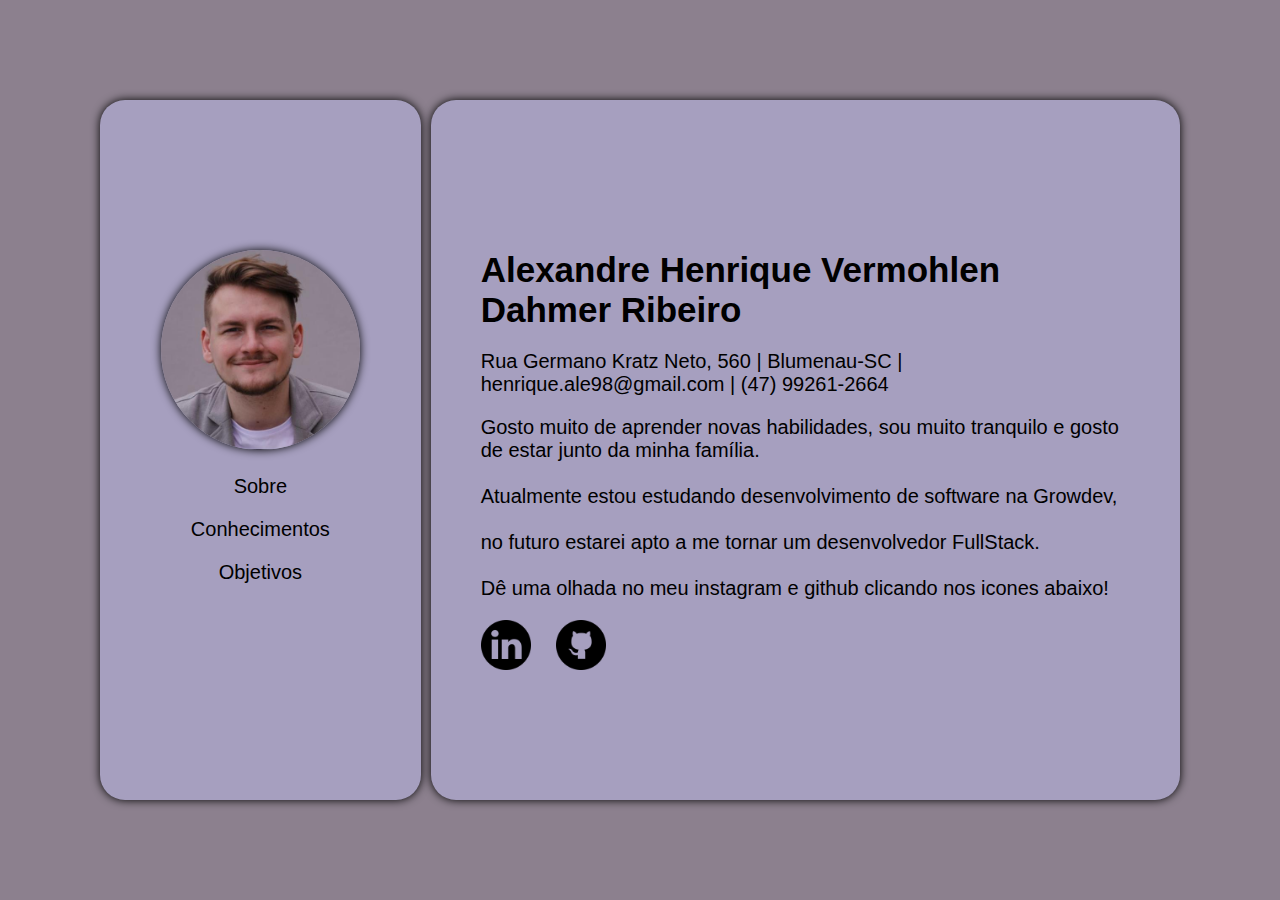
<file: html/index.html>
<!DOCTYPE html>
<html lang="en">

    <head>
        <meta charset="UTF-8">
        <meta http-equiv="X-UA-Compatible" content="IE=edge">
        <meta name="viewport" content="width=device-width, initial-scale=1.0">
        <link rel="shortcut icon" href="/Assets/icones/2350globo.ico" type="image/x-icon">
        <link rel="stylesheet" href="../css/styles.css">
        <title>Sobre</title>
    </head>

    <body>
        <section>
            <div id="menu">
                <figure>
                    <img id="minhafoto" src="/Assets/img/eu.jpeg" alt="" >
                </figure>
                <ul>
                    <li><a href="index.html">Sobre</a></li>
                    <li><a href="conhecimentos.html">Conhecimentos</a></li>
                    <li><a href="objetivos.html">Objetivos</a></li>
                </ul>
            </div>
            <div id="menu2">
                <h1>Alexandre Henrique Vermohlen Dahmer Ribeiro</h1>
                <p>Rua Germano Kratz Neto, 560 | Blumenau-SC | <a href="mailto:henrique.ale98@gmail.com"> henrique.ale98@gmail.com </a> | (47) 99261-2664</p>
                <p>Gosto muito de aprender novas habilidades, sou muito tranquilo e gosto de estar junto da minha família. <br>
                <br> Atualmente estou estudando desenvolvimento de software na Growdev, <br>
                <br> no futuro estarei apto a me tornar um desenvolvedor FullStack. <br> 
                <br>  Dê uma olhada no meu instagram e github clicando nos icones abaixo!
                </p>
                <figure>
                    <a id="linkedin" href="https://www.linkedin.com/in/alexandre--ribeiro/" target="_blank"><img class="icones" src="/Assets/img/5279114_linkedin_network_social network_linkedin logo_icon.png" alt="Github"></a>
                    <a href="https://github.com/ahvdribeiro/ahvdribeiro" target="_blank"><img class="icones" src="/Assets/img/1964417_github_logo_media_social_icon.png" alt="LinkedIn"></a>
                </figure>
            </div>
        </section>
    </body>
</html>
</file>
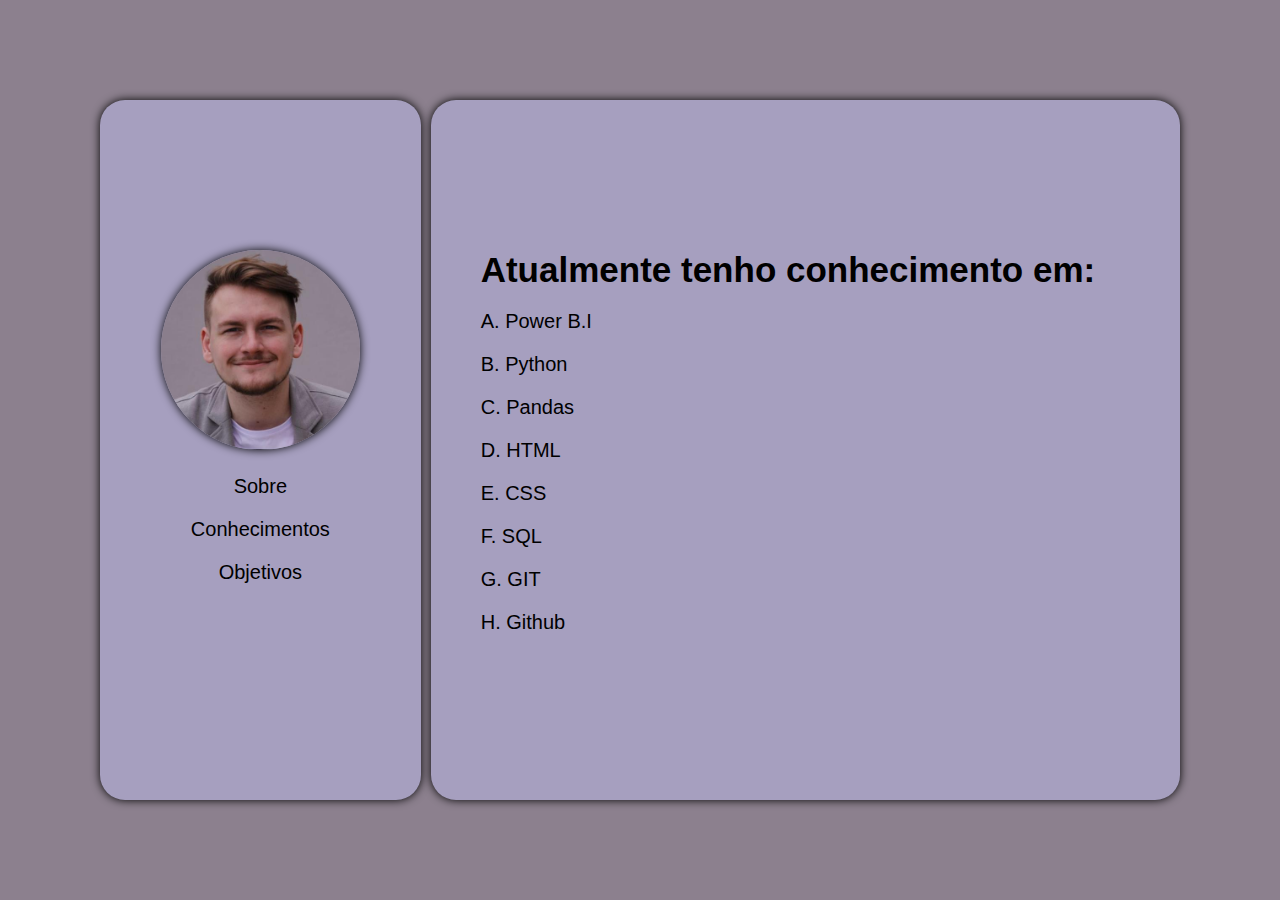
<file: html/conhecimentos.html>
<!DOCTYPE html>
<html lang="en">

    <head>
        <meta charset="UTF-8">
        <meta http-equiv="X-UA-Compatible" content="IE=edge">
        <meta name="viewport" content="width=device-width, initial-scale=1.0">
        <link rel="shortcut icon" href="/Assets/icones/2350globo.ico" type="image/x-icon">
        <link rel="stylesheet" href="../css/styles.css">
        <title>Sobre</title>
    </head>

    <body>
        <section>
            <div id="menu">
                <figure>
                    <img id="minhafoto" src="/Assets/img/eu.jpeg" alt="" >
                </figure>
                <ul>
                    <li><a href="index.html">Sobre</a></li>
                    <li><a href="conhecimentos.html">Conhecimentos</a></li>
                    <li><a href="objetivos.html">Objetivos</a></li>
                </ul>
            </div>
            <div id="menu2">
                <h1>Atualmente tenho conhecimento em:</h1>
                <ul>
                    <li>A. Power B.I</li>
                    <li>B. Python</li>
                    <li>C. Pandas</li>
                    <li>D. HTML</li>
                    <li>E. CSS</li>
                    <li>F. SQL</li>
                    <li>G. GIT</li>
                    <li>H. Github</li>
                </ul>
            </div>
        </section>
    </body>
</html>
</file>
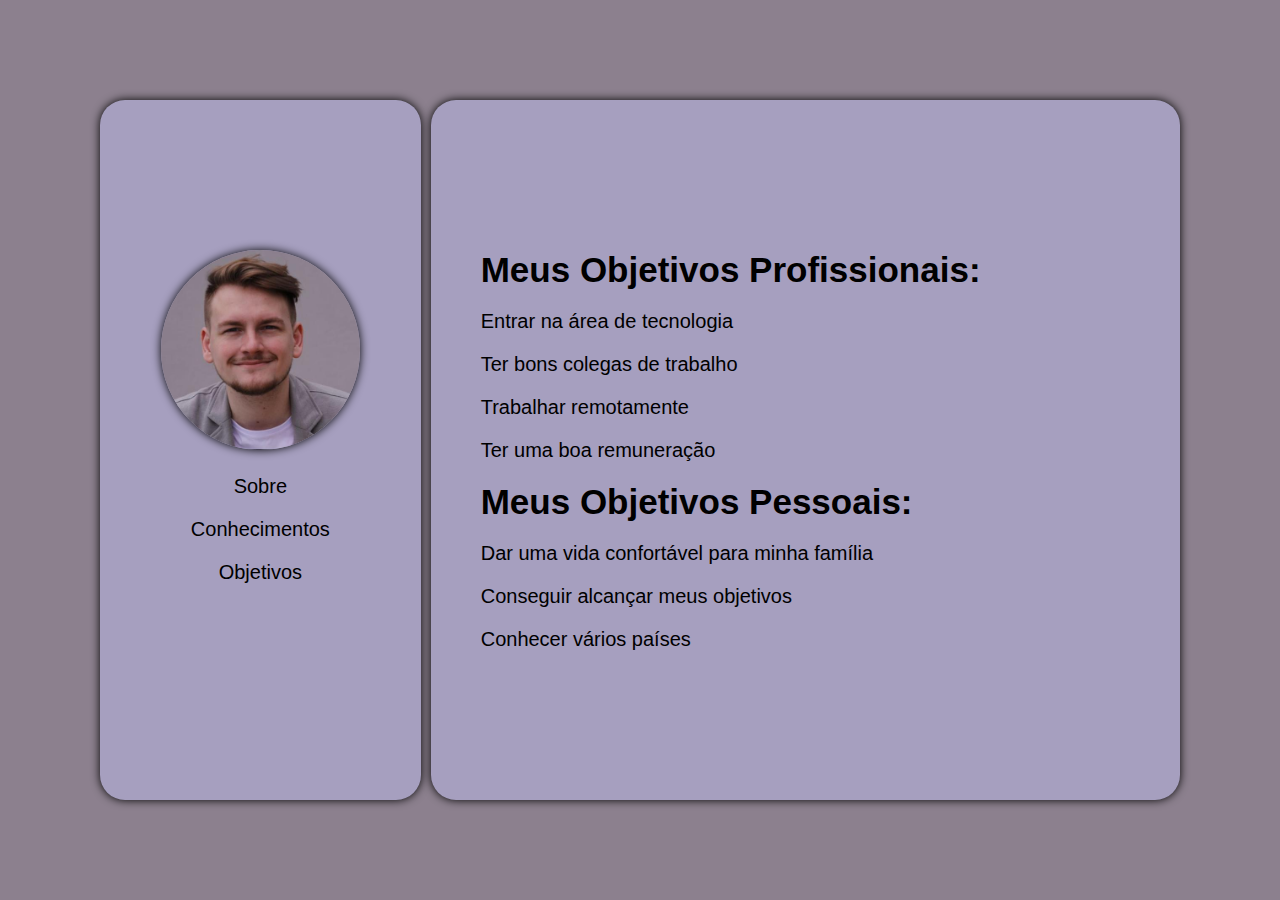
<file: html/objetivos.html>
<!DOCTYPE html>
<html lang="en">

    <head>
        <meta charset="UTF-8">
        <meta http-equiv="X-UA-Compatible" content="IE=edge">
        <meta name="viewport" content="width=device-width, initial-scale=1.0">
        <link rel="shortcut icon" href="/Assets/icones/2350globo.ico" type="image/x-icon">
        <link rel="stylesheet" href="../css/styles.css">
        <title>Sobre</title>
    </head>

    <body>
        <section>
            <div id="menu">
                <figure>
                    <img id="minhafoto" src="/Assets/img/eu.jpeg" alt="" >
                </figure>
                <ul>
                    <li><a href="index.html">Sobre</a></li>
                    <li><a href="conhecimentos.html">Conhecimentos</a></li>
                    <li><a href="objetivos.html">Objetivos</a></li>
                </ul>
            </div>
            <div id="menu2">
                <h1>Meus Objetivos Profissionais:</h1>
                <ul>
                    <li>Entrar na área de tecnologia</li>
                    <li>Ter bons colegas de trabalho</li>
                    <li>Trabalhar remotamente</li>
                    <li>Ter uma boa remuneração</li>
                </ul>
                <h1>Meus Objetivos Pessoais:</h1>
                <ul>
                    <li>Dar uma vida confortável para minha família</li>
                    <li>Conseguir alcançar meus objetivos</li>
                    <li>Conhecer vários países</li>
                </ul>
            </div>
        </section>
    </body>
</html>
</file>
<file: css/styles.css>
* {
    margin: 0;
    padding: 0;
    box-sizing: border-box;
}

body {
    background: #8c808e;  
}

section {
    display: flex; 
    flex-direction: row;
    margin: 100px;
}

#minhafoto {
    height: 200px;
    border-radius: 500px;
    margin-bottom: 20px;
    box-shadow: 0 0 10px black;
}

#menu {
    width: 30%;
    height: 700px;
    border-radius: 25px;
    box-shadow: 0 0 10px black;
    margin-right: 10px;
    text-align: center;
    padding-top: 150px;
    font-size: 20px;
    font-family: Arial, Helvetica, sans-serif;
    background: #a69fbf;
}

#menu2 {
    width: 70%;
    height: 700px;
    border-radius: 25px;
    box-shadow: 0 0 10px black;
    text-align: left;
    padding: 50px;
    padding-top: 150px;
    box-shadow: 0 0 10px black;
    font-size: 20px;
    font-family: Arial, Helvetica, sans-serif;
    background: #a69fbf;
}

ul {
    justify-content: center;
    align-items: center;
}

li {
    list-style-type: none;
    margin-bottom: 20px;
    
}
  
a {
    text-decoration: none;
    color: black;
}

h1 {
    margin-bottom: 20px;
    font-size: 35px;
}

p {
    margin-bottom: 20px;
}

.icones {
    width: 50px;
    object-fit: cover;
}

#linkedin {
    margin-right: 20px;
}
</file>
